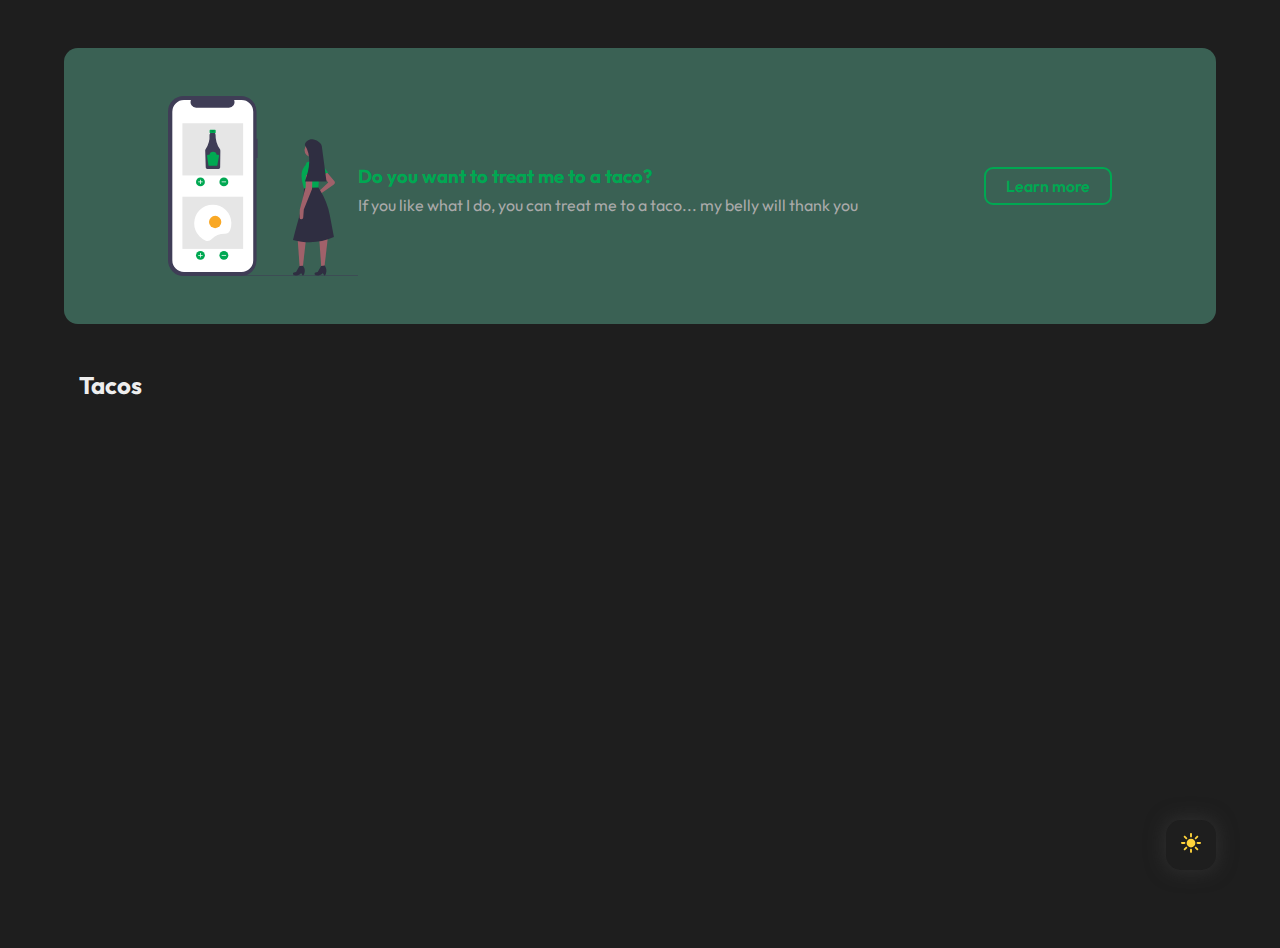
<file: index.html>
<!DOCTYPE html>
<html lang="en">
  <head>
    <title>Payment gateway - Strope</title>
    <meta charset="UTF-8" />
    <meta http-equiv="X-UA-Compatible" content="IE=edge" />
    <meta name="viewport" content="width=device-width, initial-scale=1.0" />
    <link rel="stylesheet" href="style.css" />
  </head>

  <body>
    <header>
      <div class="header__presentantion">
        <picture class="header__picture">
          <img src="assets/img/delivery.svg" alt="delivery-illustration" />
        </picture>
        <div class="text" role="heading">
          <h3 class="header__h3">Do you want to treat me to a taco?</h3>
          <p class="header__p">
            If you like what I do, you can treat me to a taco... my belly will
            thank you
          </p>
        </div>
      </div>
      <button class="header__btn">Learn more</button>
    </header>

    <section class="products-container">
      <h2 class="products__h2">Tacos</h2>

      <div class="products" role="combobox"></div>
    </section>

    <template>
      <article class="options" id="">
        <picture class="options__picture" data-opinion="4.5">
          <img src="" alt="" class="options__picture-img" />
        </picture>

        <h4 class="options__h4"></h4>
        <p class="options__p"></p>

        <small class="options__price"></small>
      </article>
    </template>

    <button class="theme-btn" data-theme="light">
      <svg
        focusable="false"
        role="img"
        xmlns="http://www.w3.org/2000/svg"
        viewBox="0 0 512 512"
      >
        <path
          fill="#ffd43b"
          d="M256 0c-13.3 0-24 10.7-24 24V88c0 13.3 10.7 24 24 24s24-10.7 24-24V24c0-13.3-10.7-24-24-24zm0 400c-13.3 0-24 10.7-24 24v64c0 13.3 10.7 24 24 24s24-10.7 24-24V424c0-13.3-10.7-24-24-24zM488 280c13.3 0 24-10.7 24-24s-10.7-24-24-24H424c-13.3 0-24 10.7-24 24s10.7 24 24 24h64zM112 256c0-13.3-10.7-24-24-24H24c-13.3 0-24 10.7-24 24s10.7 24 24 24H88c13.3 0 24-10.7 24-24zM437 108.9c9.4-9.4 9.4-24.6 0-33.9s-24.6-9.4-33.9 0l-45.3 45.3c-9.4 9.4-9.4 24.6 0 33.9s24.6 9.4 33.9 0L437 108.9zM154.2 357.8c-9.4-9.4-24.6-9.4-33.9 0L75 403.1c-9.4 9.4-9.4 24.6 0 33.9s24.6 9.4 33.9 0l45.3-45.3c9.4-9.4 9.4-24.6 0-33.9zM403.1 437c9.4 9.4 24.6 9.4 33.9 0s9.4-24.6 0-33.9l-45.3-45.3c-9.4-9.4-24.6-9.4-33.9 0s-9.4 24.6 0 33.9L403.1 437zM154.2 154.2c9.4-9.4 9.4-24.6 0-33.9L108.9 75c-9.4-9.4-24.6-9.4-33.9 0s-9.4 24.6 0 33.9l45.3 45.3c9.4 9.4 24.6 9.4 33.9 0zM256 368a112 112 0 1 0 0-224 112 112 0 1 0 0 224z"
        ></path>
      </svg>
      <svg
        class="hidden"
        focusable="false"
        role="img"
        xmlns="http://www.w3.org/2000/svg"
        viewBox="0 0 384 512"
      >
        <path
          fill="#74c0fc"
          d="M223.5 32C100 32 0 132.3 0 256S100 480 223.5 480c60.6 0 115.5-24.2 155.8-63.4c5-4.9 6.3-12.5 3.1-18.7s-10.1-9.7-17-8.5c-9.8 1.7-19.8 2.6-30.1 2.6c-96.9 0-175.5-78.8-175.5-176c0-65.8 36-123.1 89.3-153.3c6.1-3.5 9.2-10.5 7.7-17.3s-7.3-11.9-14.3-12.5c-6.3-.5-12.6-.8-19-.8z"
        ></path>
      </svg>
    </button>
  </body>

  <script src="https://js.stripe.com/v3/"></script>
  <script src="script.js" type="module"></script>
</html>
</file>
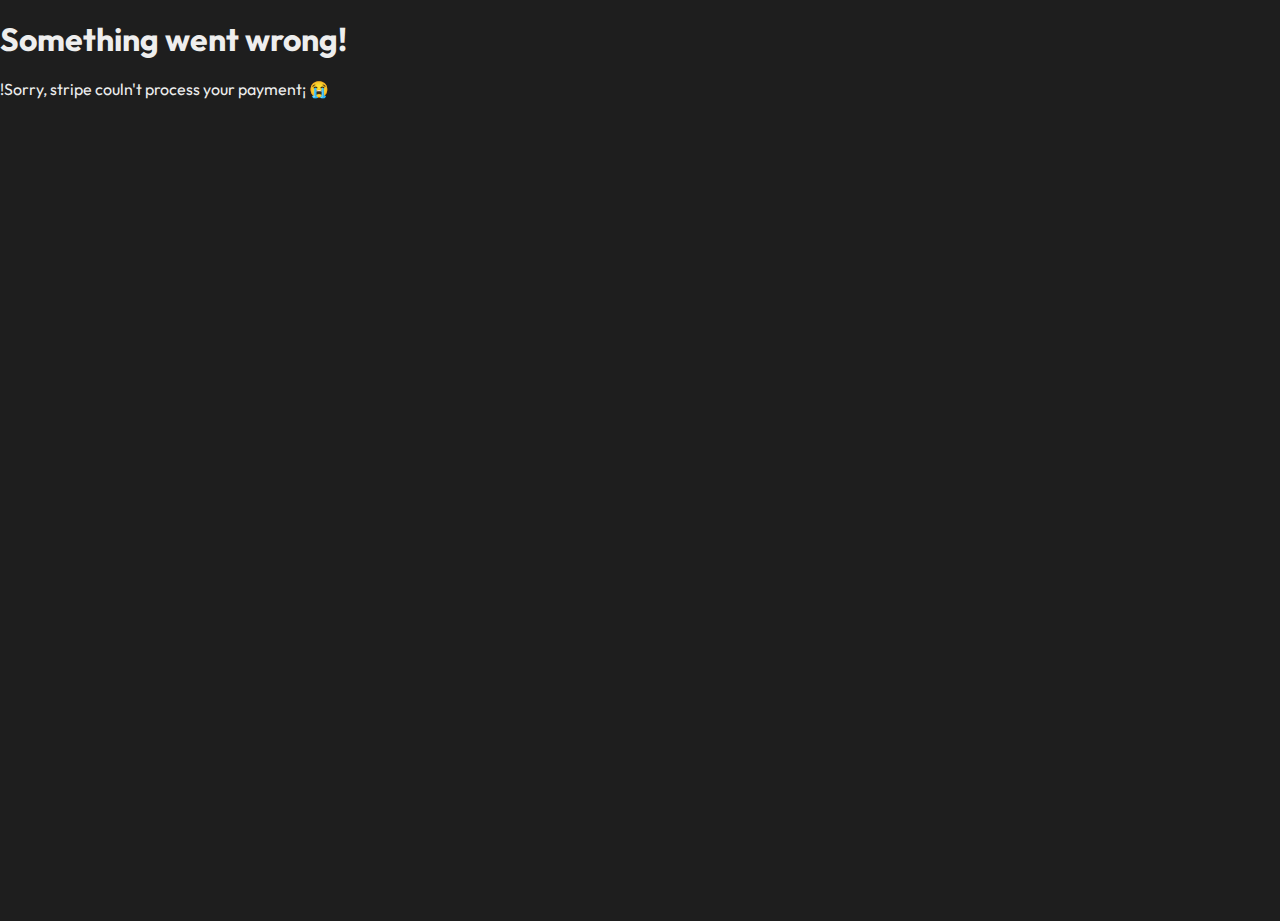
<file: cancel.html>
<!DOCTYPE html>
<html lang="en">
  <head>
    <meta charset="UTF-8" />
    <meta http-equiv="X-UA-Compatible" content="IE=edge" />
    <meta name="viewport" content="width=device-width, initial-scale=1.0" />
    <title>Success Payment</title>
    <link rel="stylesheet" href="style.css" />
  </head>
  <body>
    <h1>Something went wrong!</h1>
    <p>!Sorry, stripe couln't process your payment¡ 😭</p>
  </body>
</html>
</file>
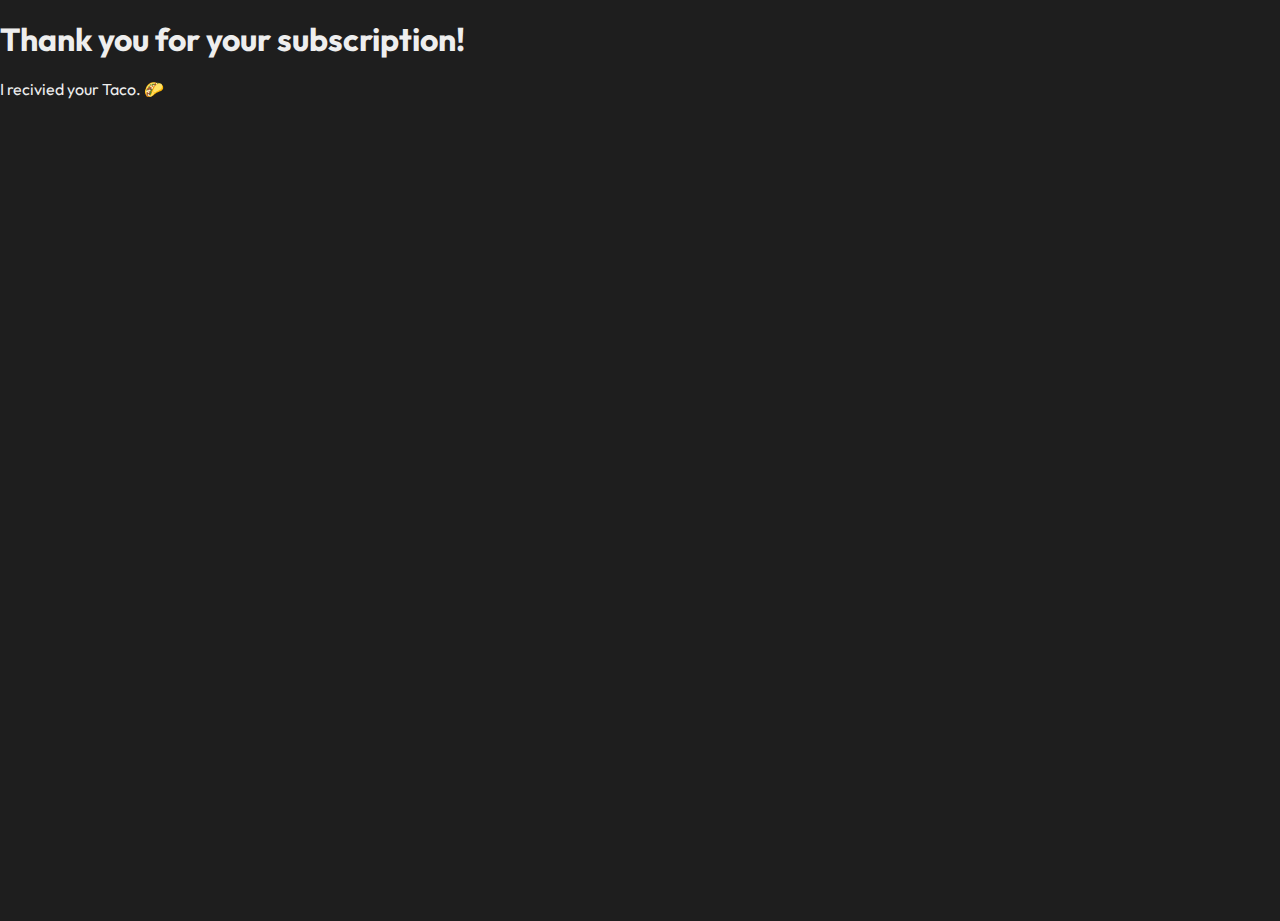
<file: success.html>
<!DOCTYPE html>
<html lang="en">
  <head>
    <meta charset="UTF-8" />
    <meta http-equiv="X-UA-Compatible" content="IE=edge" />
    <meta name="viewport" content="width=device-width, initial-scale=1.0" />
    <title>Success Payment</title>
    <link rel="stylesheet" href="style.css" />
  </head>
  <body>
    <h1>Thank you for your subscription!</h1>

    <p>I recivied your Taco. 🌮</p>
  </body>
</html>
</file>
<file: style.css>
@import url('assets/normalize.css');
@import url('https://fonts.googleapis.com/css2?family=Outfit:wght@300;500;600;800&display=swap');
:root{
    --fill: #1e1e1e;
    --color: #eee;
    --green: #00A852;
    --green-light: #E5F5EE;
    --grey: #AAAAAA;
    --grey-light:#8f8f8f17;
}
body{background-color:var(--fill);color:var(--color);font-family:'Outfit',sans-serif;}
.hidden{display: none;}

header{width:90%;margin:3rem auto;padding:3rem;background-color:rgba(127, 255, 212, 0.301);border-radius:14px;display:flex;flex-wrap:wrap;gap:42px 15px;justify-content:space-around;align-items:center;}
.header__picture{height:180px;display:inline-block;}
.header__picture img{height:100%;}
.header__presentantion{display:flex;flex-wrap:wrap;row-gap:15px;align-items:center;}
.header__h3{color:var(--green);line-height:2;}
.header__p{color:var(--grey);}
.header__btn{padding:8px 20px;font-weight:600;color:var(--green);border-radius:9px;background-color:transparent;border:2px solid var(--green);outline:0px solid #00a85172;}
.header__btn:hover{outline-width: 2px;outline-offset:2px;border-color: transparent;background-color:#00A852;color: var(--fill);}
section{width:90%;margin:auto;display:flex;row-gap:2rem;flex-direction:column;}
.products{display:grid;grid-gap:25px;grid-template-columns:repeat(auto-fit, minmax(290px, 1fr));}
.products__h2{padding-left:15px;}
.options{padding:15px;position:relative;display:flex;flex-direction:column;row-gap:5px;border-radius:9px;cursor:pointer;}
.options:hover{background-color:var(--grey-light);}
.options__picture{width:100%;height:130px;background-color:var(--grey);border-radius:19px;display:inline-block;position:relative;overflow-y:hidden;}
.options__picture:after{content:attr(data-opinion);font-weight:600;background-color:var(--fill);border-radius:inherit;border-top-left-radius:0;border-bottom-right-radius:0;padding:.5rem 1rem;position:absolute;left:0;bottom:0;}
.options__picture:before{content:'';border-radius:inherit;position:absolute;right:0;left:0;bottom:0;top:0;margin:auto;}
.options__picture-img{display:inline-block;width:100%;height:100%;object-fit:cover;border-radius:inherit;}
.options__h4{margin-top:30px;}
.options__p{color:var(--grey);font-weight:300;}
.options__price{color:var(--green);font-weight:800;position:absolute;right:15px;bottom:15px;}

.theme-btn{
    width: 50px;
    height: 50px;
    background-color:var(--fill);
    box-shadow: 0 0 17px 3px #37373798;
    border-radius: 15px;
    border: none;
    position:fixed;
    right: 5%;
    bottom: 30px;
}
.theme-btn[data-theme="dark"]{box-shadow: 0 0 17px 3px #d0d0d098;}
.theme-btn::after{
    content: '';
    width: 100%;
    height: 100%;
    border-radius: inherit;
    background-color: transparent;
    position: absolute;
    top: 0;
    left: 0;
}
.theme-btn svg{
    width: 40%;
    height: 40%;
}
</file>
